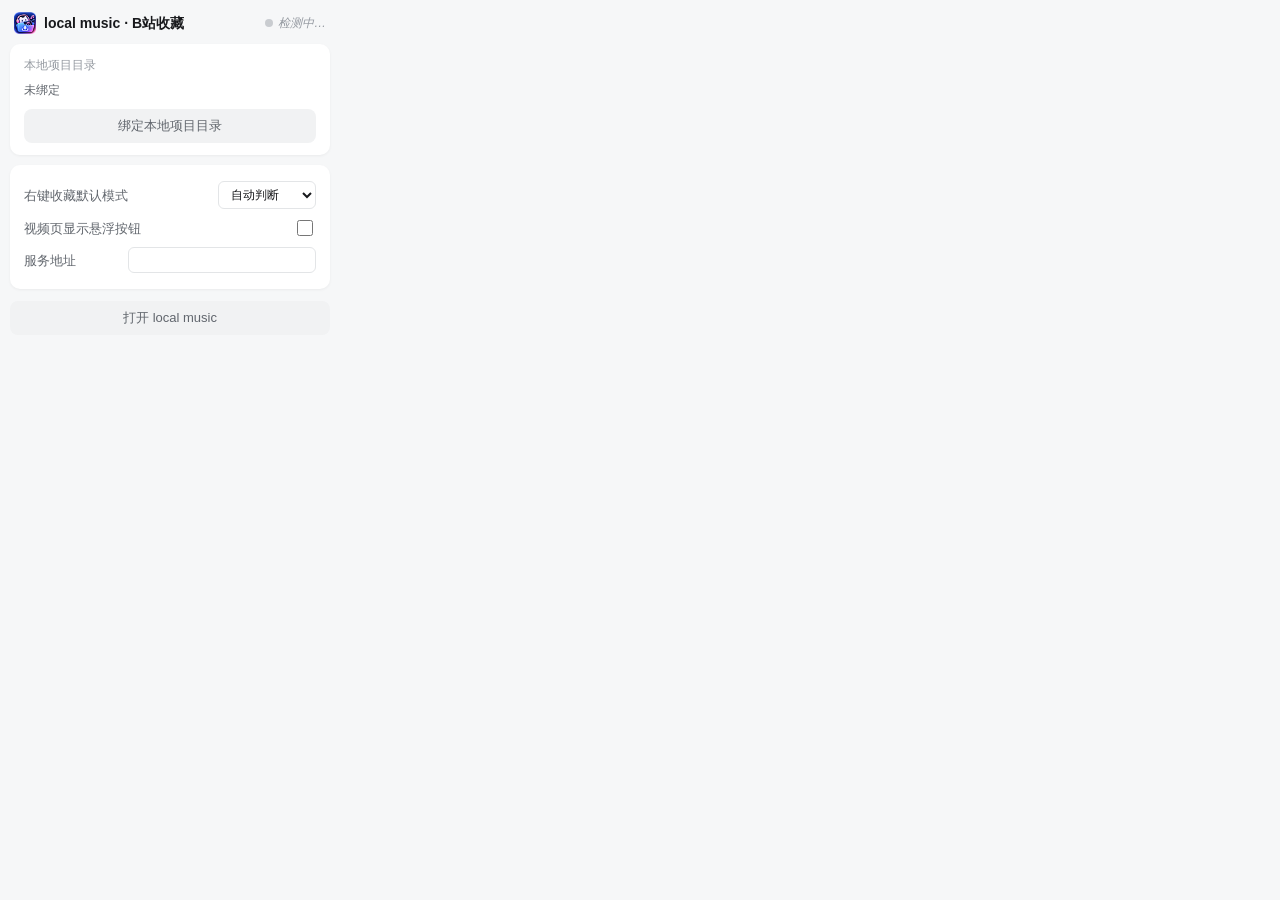
<file: extension/popup.html>
<!doctype html>
<html lang="zh-CN">
<head>
  <meta charset="utf-8">
  <link rel="stylesheet" href="popup.css">
</head>
<body>
  <header>
    <img src="icons/icon32.png" alt="" width="22" height="22">
    <div class="h-title">local music · B站收藏</div>
    <span id="conn" class="conn"><i></i><em>检测中…</em></span>
  </header>

  <section id="pageCard" class="card hidden">
    <div id="pcTitle" class="pc-title">加载中…</div>
    <div id="pcSub" class="pc-sub"></div>
    <div class="pc-actions">
      <button id="btnOne" class="btn primary">收藏这一集</button>
      <button id="btnAll" class="btn primary hidden">收藏整个合集</button>
    </div>
    <div id="pcHint" class="pc-hint"></div>
  </section>

  <section id="noPage" class="card muted hidden">
    当前不是 B 站视频页。打开视频页后可在这里收藏，也可以在视频页或链接上<b>右键 → 收藏到 local music</b>。
  </section>

  <section id="dirCard" class="card">
    <div class="sec-title">本地项目目录</div>
    <div id="dirState" class="dir-state">未绑定</div>
    <div class="pc-actions" style="margin-top: 9px">
      <button id="btnDir" class="btn ghost">绑定本地项目目录</button>
    </div>
  </section>

  <section class="card">
    <div class="row">
      <label for="mode">右键收藏默认模式</label>
      <select id="mode">
        <option value="auto">自动判断</option>
        <option value="single">只收单集</option>
        <option value="collection">收整个合集</option>
      </select>
    </div>
    <div class="row">
      <label for="fabToggle">视频页显示悬浮按钮</label>
      <input type="checkbox" id="fabToggle">
    </div>
    <div class="row">
      <label for="baseUrl">服务地址</label>
      <input type="text" id="baseUrl" spellcheck="false">
    </div>
    <div id="downHint" class="down-hint hidden"></div>
  </section>

  <section id="histCard" class="card hidden">
    <div class="sec-title">最近收藏</div>
    <ul id="histList"></ul>
  </section>

  <footer>
    <button id="openApp" class="btn ghost wide">打开 local music</button>
  </footer>

  <script src="popup.js"></script>
</body>
</html>
</file>
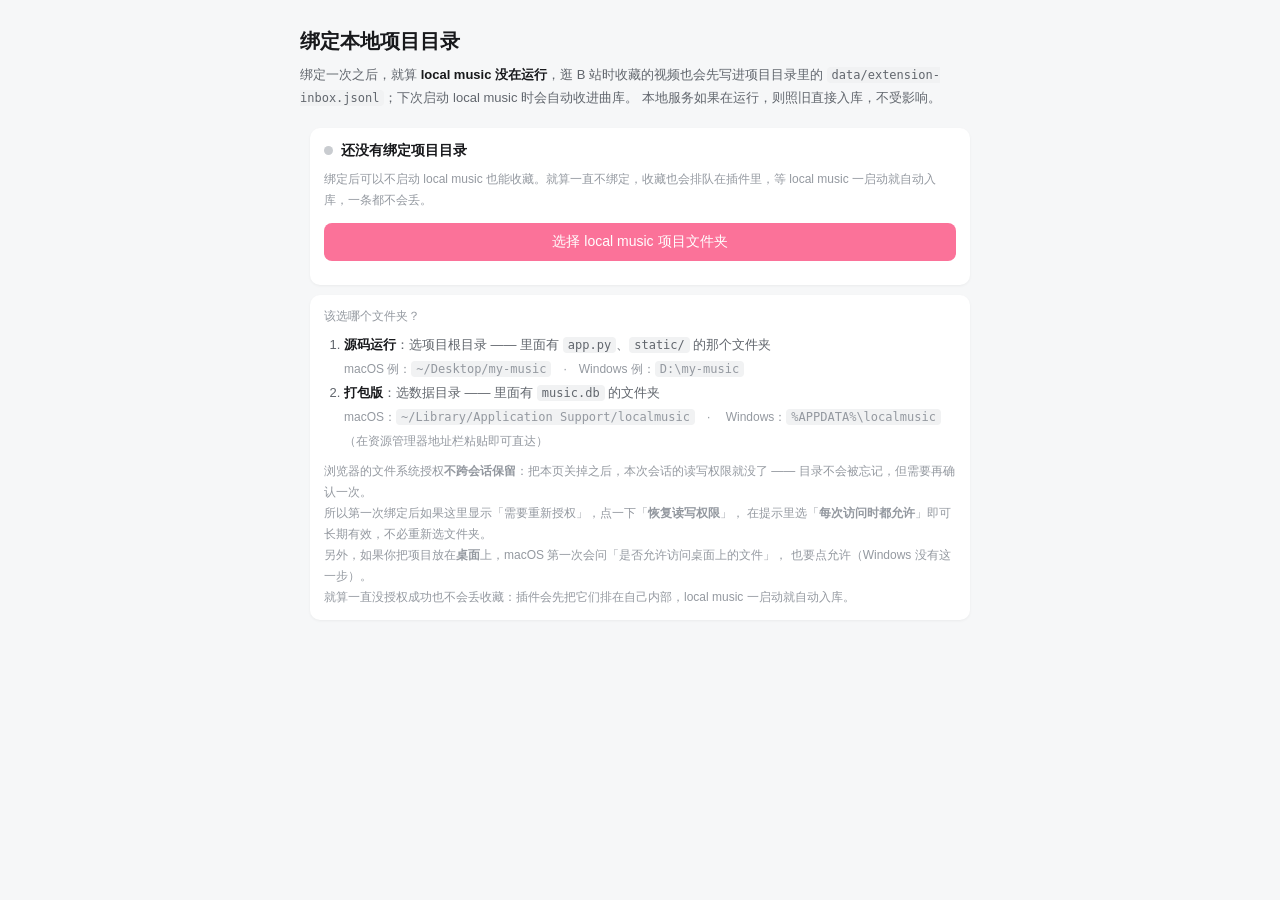
<file: extension/setup.html>
<!doctype html>
<html lang="zh-CN">
<head>
  <meta charset="utf-8">
  <title>local music · 绑定本地项目目录</title>
  <link rel="stylesheet" href="popup.css">
  <style>
    body {
      width: auto;
      max-width: 680px;
      margin: 0 auto;
      padding: 26px 22px 60px;
      background: #f6f7f8;
    }
    h1 { font-size: 20px; margin: 0 0 8px; }
    .lead { color: #61666d; line-height: 1.75; margin: 0 0 18px; }
    .lead b { color: #18191c; }
    .state-row { display: flex; align-items: center; gap: 8px; margin-bottom: 8px; font-size: 14px; }
    .dot { width: 9px; height: 9px; border-radius: 50%; background: #c9ccd0; flex: none; }
    .dot.ok { background: #2fbf71; }
    .dot.warn { background: #f0a020; }
    .dot.bad { background: #e5484d; }
    .tip { color: #9499a0; font-size: 12px; line-height: 1.75; }
    .big { font-size: 14px; padding: 10px 18px; }
    code { background: #f1f2f3; border-radius: 4px; padding: 1px 5px; font-size: 12px; }
    ol { color: #61666d; line-height: 1.85; padding-left: 20px; margin: 8px 0 0; font-size: 13px; }
    ol b { color: #18191c; }
    #log { margin-top: 12px; font-size: 13px; line-height: 1.6; }
    #log.ok { color: #2fbf71; }
    #log.err { color: #e5484d; }
  </style>
</head>
<body>
  <h1>绑定本地项目目录</h1>
  <p class="lead">
    绑定一次之后，就算 <b>local music 没在运行</b>，逛 B 站时收藏的视频也会先写进项目目录里的
    <code>data/extension-inbox.jsonl</code>；下次启动 local music 时会自动收进曲库。
    本地服务如果在运行，则照旧直接入库，不受影响。
  </p>

  <section class="card">
    <div class="state-row"><i id="dot" class="dot"></i><b id="stateText">正在检查…</b></div>
    <div id="dirInfo" class="tip"></div>
    <div class="pc-actions" style="margin-top: 12px">
      <button id="btnRegrant" class="btn primary big hidden">恢复读写权限</button>
      <button id="btnPick" class="btn primary big">选择 local music 项目文件夹</button>
      <button id="btnClear" class="btn ghost big hidden">解除绑定</button>
    </div>
    <div id="log"></div>
  </section>

  <section class="card">
    <div class="sec-title">该选哪个文件夹？</div>
    <ol>
      <li><b>源码运行</b>：选项目根目录 —— 里面有 <code>app.py</code>、<code>static/</code> 的那个文件夹<br>
        <span class="tip">macOS 例：<code>~/Desktop/my-music</code>　·　Windows 例：<code>D:\my-music</code></span></li>
      <li><b>打包版</b>：选数据目录 —— 里面有 <code>music.db</code> 的文件夹<br>
        <span class="tip">macOS：<code>~/Library/Application Support/localmusic</code>　·　
        Windows：<code>%APPDATA%\localmusic</code>（在资源管理器地址栏粘贴即可直达）</span></li>
    </ol>
    <div class="tip" style="margin-top: 8px">
      浏览器的文件系统授权<b>不跨会话保留</b>：把本页关掉之后，本次会话的读写权限就没了
      —— 目录不会被忘记，但需要再确认一次。<br>
      所以第一次绑定后如果这里显示「需要重新授权」，点一下「<b>恢复读写权限</b>」，
      在提示里选「<b>每次访问时都允许</b>」即可长期有效，不必重新选文件夹。<br>
      另外，如果你把项目放在<b>桌面</b>上，macOS 第一次会问「是否允许访问桌面上的文件」，
      也要点允许（Windows 没有这一步）。<br>
      就算一直没授权成功也不会丢收藏：插件会先把它们排在自己内部，local music 一启动就自动入库。
    </div>
  </section>

  <script src="fsaccess.js"></script>
  <script src="setup.js"></script>
</body>
</html>
</file>
<file: extension/popup.css>
body {
  width: 340px;
  margin: 0;
  font: 13px/1.5 -apple-system, "PingFang SC", "Microsoft YaHei", sans-serif;
  color: #18191c;
  background: #f6f7f8;
}

header {
  display: flex;
  align-items: center;
  gap: 8px;
  padding: 12px 14px 10px;
}

.h-title { font-size: 14px; font-weight: 700; flex: 1; }

.conn { display: flex; align-items: center; gap: 5px; font-size: 12px; color: #9499a0; }
.conn i { width: 8px; height: 8px; border-radius: 50%; background: #c9ccd0; }
.conn.ok i { background: #2fbf71; }
.conn.ok { color: #2fbf71; }
.conn.bad i { background: #e5484d; }
.conn.bad { color: #e5484d; }

.card {
  margin: 0 10px 10px;
  background: #fff;
  border-radius: 10px;
  padding: 12px 14px;
  box-shadow: 0 1px 3px rgba(0, 0, 0, .05);
}

.card.muted { color: #61666d; }
.hidden { display: none !important; }

.pc-title {
  font-size: 13px;
  font-weight: 600;
  line-height: 1.45;
  margin-bottom: 3px;
  display: -webkit-box;
  -webkit-line-clamp: 2;
  -webkit-box-orient: vertical;
  overflow: hidden;
}

.pc-sub { font-size: 12px; color: #9499a0; margin-bottom: 10px; }

.pc-actions { display: flex; gap: 8px; }
.pc-actions .btn { flex: 1; }

.pc-hint { margin-top: 9px; font-size: 12px; color: #2fbf71; }
.pc-hint.bad { color: #e5484d; }

.btn {
  border: none;
  border-radius: 8px;
  padding: 8px 12px;
  font-size: 13px;
  cursor: pointer;
  font-family: inherit;
}

.btn.primary { background: #fb7299; color: #fff; }
.btn.primary:hover { background: #f55f8d; }
.btn.primary:disabled { background: #f6c6d4; cursor: default; }
.btn.ghost { background: #f1f2f3; color: #61666d; }
.btn.ghost:hover { background: #e3e5e7; }
.btn.wide { width: 100%; }

.row {
  display: flex;
  align-items: center;
  justify-content: space-between;
  gap: 10px;
  padding: 4px 0;
}

.row label { color: #61666d; flex: none; }
.row select, .row input[type="text"] {
  border: 1px solid #e3e5e7;
  border-radius: 6px;
  padding: 5px 8px;
  font-size: 12px;
  font-family: inherit;
  color: #18191c;
  background: #fff;
}
.row input[type="text"] { width: 170px; }
.row input[type="checkbox"] { width: 16px; height: 16px; accent-color: #fb7299; }

.down-hint { margin-top: 8px; font-size: 12px; color: #e5484d; }
.down-hint code {
  background: #f1f2f3;
  border-radius: 4px;
  padding: 1px 5px;
  font-size: 11px;
}

.sec-title { font-size: 12px; color: #9499a0; margin-bottom: 6px; }

.dir-state { font-size: 12px; color: #61666d; line-height: 1.7; }
.dir-state b { color: #18191c; }
.dir-state .pending { color: #f0a020; }
.dir-state .pending.ok { color: #2fbf71; }

#histList { list-style: none; margin: 0; padding: 0; }
#histList li {
  padding: 5px 0;
  border-bottom: 1px dashed #f1f2f3;
  font-size: 12px;
  display: -webkit-box;
  -webkit-line-clamp: 1;
  -webkit-box-orient: vertical;
  overflow: hidden;
}
#histList li:last-child { border-bottom: none; }
#histList .h-n { color: #fb7299; font-weight: 600; }

footer { padding: 2px 10px 12px; }
</file>
